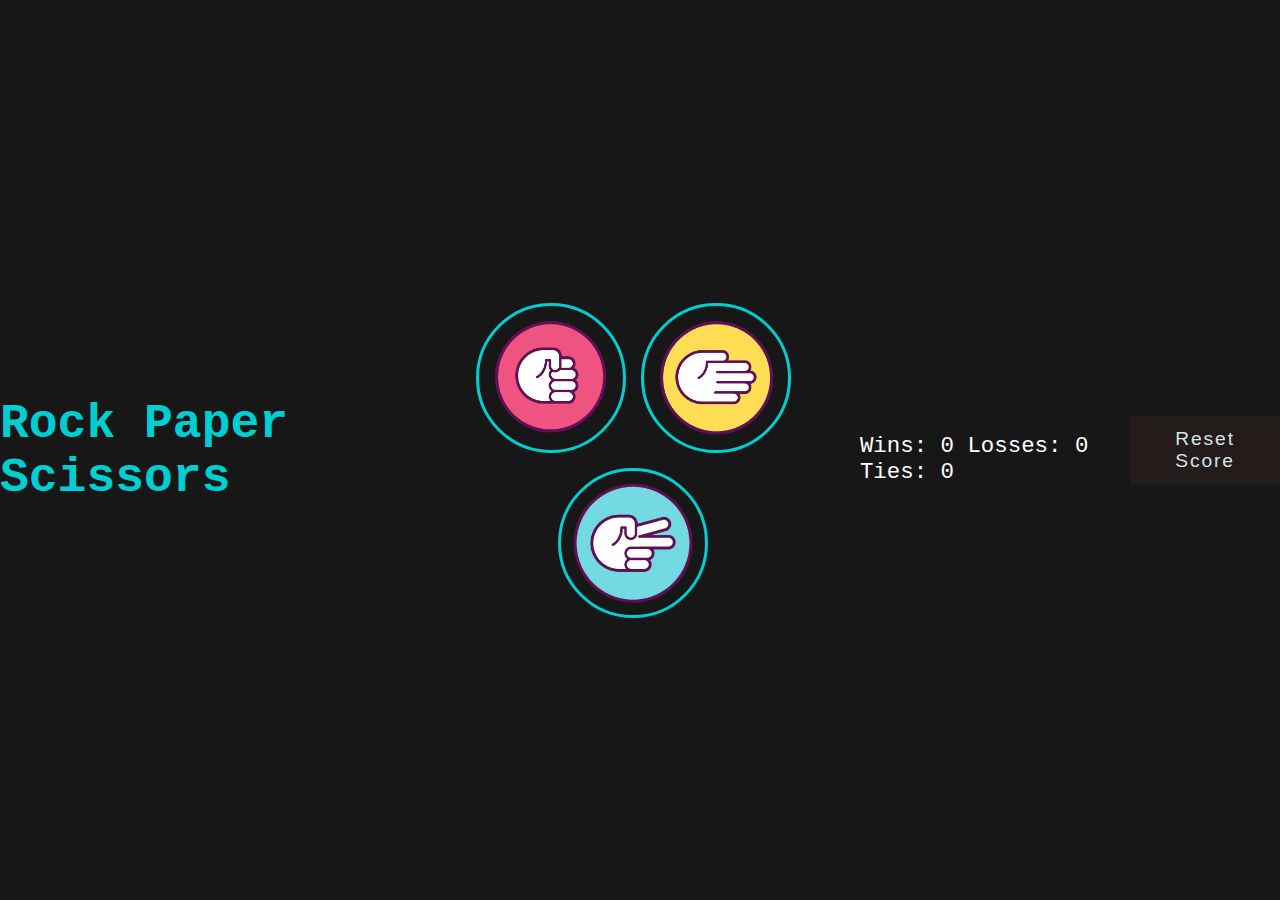
<file: index.html>
<!DOCTYPE html>
<html lang="en">
    <head>
        <meta charset="UTF-8">
        <meta name="viewport" content="width=device-width, initial-scale=1.0">
        <title>Rock Paper and Scissors</title>
        <link rel="stylesheet" href="styles/rock-paper-scissors.css">
    </head>
    <body>
        <h1>Rock Paper Scissors</h1>
            <div class="button-container">
                <button class="move-button rock-move" onclick="playGame('rock');">
                    <img class="move-icon" src="images/rock.png" alt="Rock">
                </button>
                <button class="move-button paper-move" onclick="playGame('paper')">
                    <img class="move-icon" src="images/paper.png" alt="Paper">
                </button>
                <button class="move-button scissors-move" onclick="playGame('scissors')">
                    <img class="move-icon" src="images/scissors.png" alt="Scissors">
                </button>
            </div>
        <p class="js-result result"></p>
        <p class="js-moves result"></p>
        <p class="js-score result"></p>

        <button class="reset-button" onclick = "
        score.wins = 0; 
        score.losses = 0; 
        score.ties = 0; 
        localStorage.removeItem('score'); 
        updateScoreElement();
        ">Reset Score</button>
    
        <script src="scripts/rock-paper-scissors.js"></script>   
    </body>
</html>
</file>
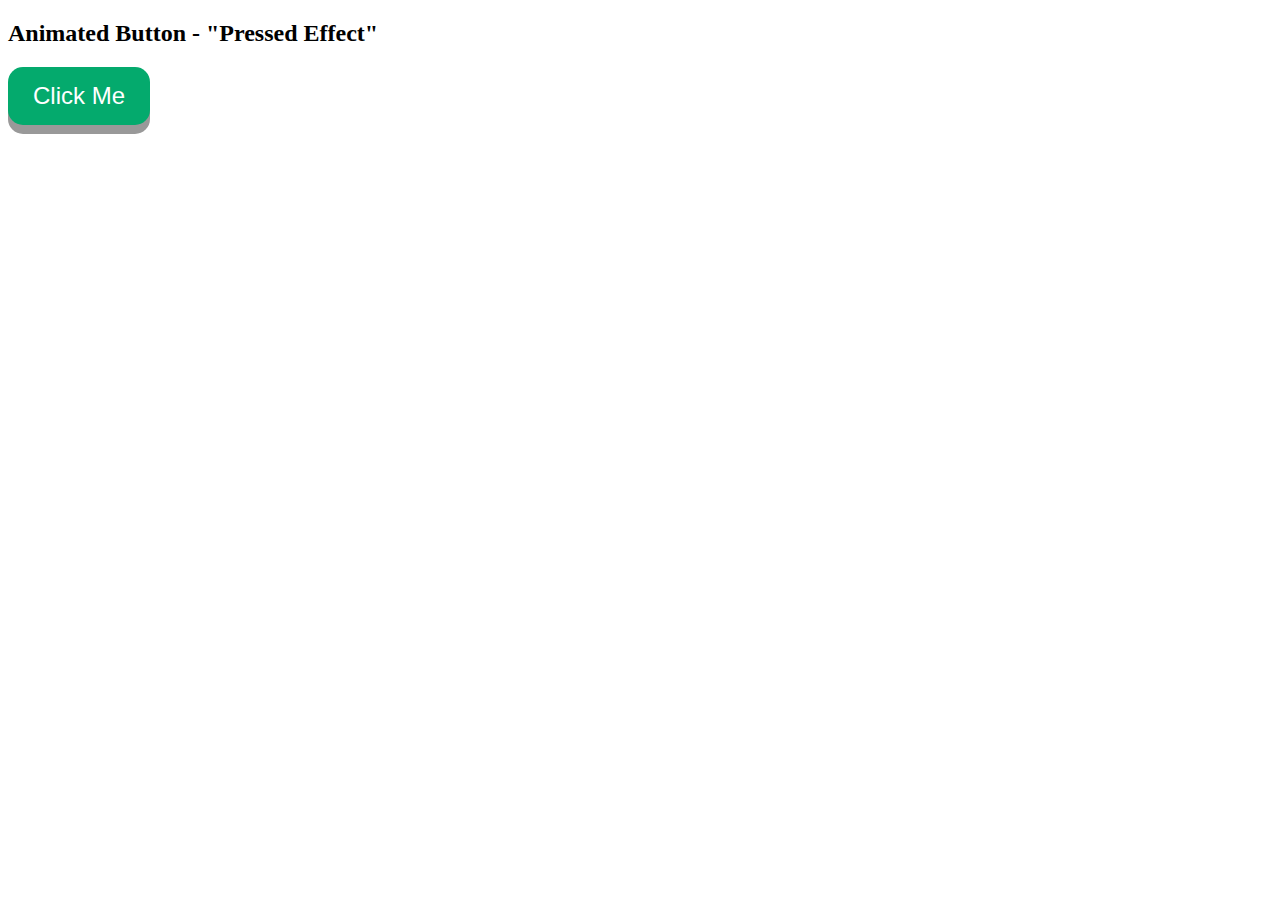
<file: button/animated-button.html>
<!DOCTYPE html>
<html>
<head>
<style>
.button {
  display: inline-block;
  padding: 15px 25px;
  font-size: 24px;
  cursor: pointer;
  text-align: center;
  text-decoration: none;
  outline: none;
  color: #fff;
  background-color: #04AA6D;
  border: none;
  border-radius: 15px;
  box-shadow: 0 9px #999;
}

.button:hover {background-color: #3e8e41}

.button:active {
  background-color: #3e8e41;
  box-shadow: 0 5px #666;
  transform: translateY(4px);
}
</style>
</head>
<body>

<h2>Animated Button - "Pressed Effect"</h2>

<button class="button">Click Me</button>

</body>
</html>
</file>
<file: styles/rock-paper-scissors.css>
/* Center the container and add padding */
body {
  background-color: rgb(24, 23, 23);
  font-family: "Courier New", Courier, monospace;
  color: white;
  margin: 0;
  padding: 0;
  display: flex;
  align-items: center;
  justify-content: center;
  min-height: 100vh;
}

/* Main container */
.container {
  text-align: center;
  max-width: 800px;
  width: 90%;
  border-style: dotted;
  border-color: #0088cc;
}

/* Title styling */
h1 {
  color: darkturquoise;
  font-weight: bold;
  font-size: 2.5rem;
  margin-bottom: 30px;
}

/* Move icons and buttons */
.move-icon {
  margin: 1em;
  height: 100px;
}

/* move the result icons 2em to the right */
.js-moves {
  margin-left: 1.5em;
}

.move-button {
  background-color: transparent;
  width: 120px;
  height: 120px;
  padding: 0;
  border: 3px solid darkturquoise;
  border-radius: 50%;
  outline: none;
  display: flex;
  align-items: center;
  justify-content: center;
  transition: border-color 0.3s ease;
}

.move-button:active {
  transform: translateY(4px);
}

.rock-move:hover {
  border-color: rgb(202, 43, 120);
}

.paper-move:hover {
  border-color: rgb(212, 195, 37);
}

.scissors-move:hover {
  border-color: rgb(11, 173, 228);
}

.button-container {
  display: flex;
  justify-content: center;
  gap: 15px;
  margin-top: 20px;
  flex-wrap: wrap;
}

/* Result area styling */
.result {
  font-size: 1.2rem;
  margin-top: 40px;
}

#mirror-img {
  transform: scaleX(-1);
}

/* Reset button styling */
.reset-button-border {
  margin: 1em;
  background: linear-gradient(
    115deg,
    #eeaf61,
    #fb9862,
    #ee5d6c,
    #ce4993,
    #6a0d83
  );
  padding: 2px;
  display: inline-block;
  margin-bottom: 2em;
}

.reset-button {
  background-color: rgba(38, 28, 28, 0.9);
  border: none;
  color: rgb(214, 227, 234);
  cursor: pointer;
  padding: 8px 16px;
  font-size: 1rem;
  letter-spacing: 0.1em;
  transition: background-color 0.3s ease, color 0.3s ease;
}

.reset-button:hover {
  background-color: #222;
  color: crimson;
}

.reset-button-border:hover {
  background: linear-gradient(
    230deg,
    #eeaf61,
    #fb9862,
    #ee5d6c,
    #ce4993,
    #6a0d83
  );
  padding: 2.5px;
}

/* Responsive adjustments */
/* Large screens (above 1200px) */
@media (min-width: 1201px) {
  .container {
    max-width: 1000px;
  }

  h1 {
    font-size: 3rem;
  }

  .move-button {
    width: 150px;
    height: 150px;
  }

  .move-icon {
    height: 120px;
  }

  .result {
    font-size: 1.4rem;
  }

  .reset-button {
    padding: 12px 24px;
    font-size: 1.2rem;
  }
}

/* Medium screens (601px to 1200px) */
@media (min-width: 601px) and (max-width: 1200px) {
  .container {
    max-width: 800px;
    width: 95%;
  }

  h1 {
    font-size: 2.5rem;
  }

  .move-button {
    width: 120px;
    height: 120px;
  }

  .move-icon {
    height: 100px;
  }

  .button-container {
    gap: 20px;
  }
}

/* Small screens (mobile devices up to 600px) */
@media (max-width: 600px) {
  .container {
    width: 95%;
    padding: 10px;
  }

  h1 {
    font-size: 1.8rem;
    margin-bottom: 20px;
  }

  .move-button {
    width: 80px;
    height: 80px;
  }

  .move-icon {
    height: 60px;
    margin: 0.5em;
  }

  .button-container {
    gap: 10px;
  }

  .result {
    font-size: 0.9rem;
    margin-top: 20px;
  }

  .js-moves {
    margin-left: 0.8em;
  }

  .reset-button-border {
    margin: 0.8em;
  }

  .reset-button {
    padding: 6px 12px;
    font-size: 0.8rem;
  }
}

/* Extra small screens (phones under 400px) */
@media (max-width: 400px) {
  h1 {
    font-size: 1.5rem;
  }

  .move-button {
    width: 70px;
    height: 70px;
  }

  .move-icon {
    height: 50px;
    margin: 0.3em;
  }

  .button-container {
    gap: 5px;
  }

  .result {
    font-size: 0.8rem;
  }

  .reset-button {
    padding: 5px 10px;
    font-size: 0.7rem;
  }
}

/* Handle landscape orientation on mobile */
@media (max-height: 500px) and (orientation: landscape) {
  .container {
    padding: 10px;
  }

  h1 {
    font-size: 1.5rem;
    margin-bottom: 10px;
  }

  .button-container {
    margin-top: 10px;
  }

  .move-button {
    width: 70px;
    height: 70px;
  }

  .move-icon {
    height: 50px;
    margin: 0.3em;
  }

  .result {
    margin-top: 20px;
  }
}
</file>
